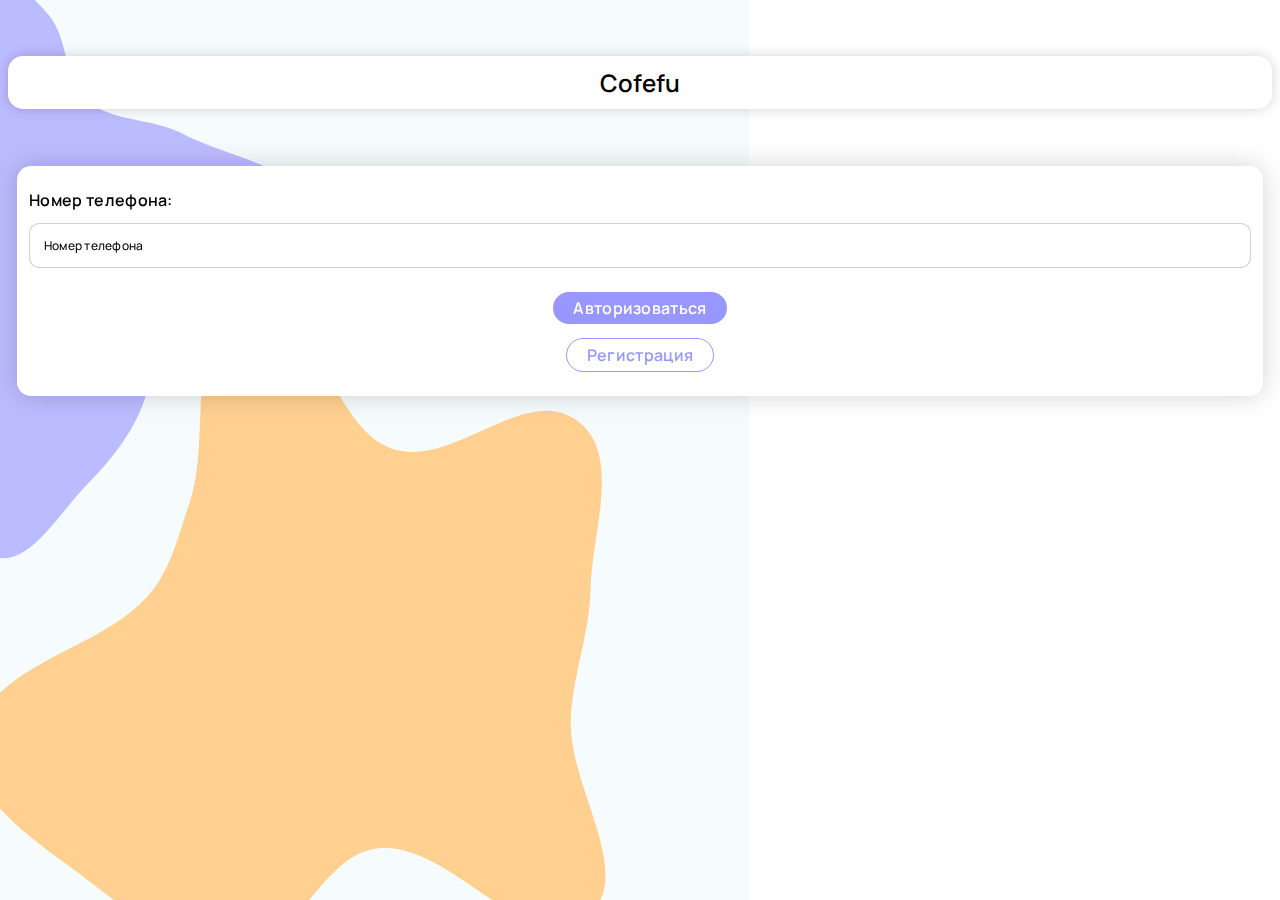
<file: index.html>
<!DOCTYPE html>
<html lang="ru">
<head>
    <meta charset="UTF-8">
    <meta name="viewport" content="width=device-width, initial-scale=1.0">
    <link rel="preconnect" href="https://fonts.googleapis.com">
    <link rel="preconnect" href="https://fonts.gstatic.com" crossorigin>
    <link href="https://fonts.googleapis.com/css2?family=Manrope:wght@300;400;500;600;700&display=swap" rel="stylesheet">
    <link rel="stylesheet" href="./styles/reset.css">
    <link rel="stylesheet" href="./styles/style.css">
    <title>Авторизация</title>
</head>
<body>
    <main>
        <section class="top">
            <p class="top__bar">
                Cofefu
            </p>
        </section>
        <section class="main">
            <form class="standart__form">
                <div class="content">
                    <div class="component">
                        <p class="auth__label" for="phonenumber">Номер телефона:</p>
                        <input class="standart__input" type="text" placeholder="Номер телефона" name="phonenumber" maxlength="12">
                    </div>
                    
                    <a href="confirm.html" class="button__purple">Авторизоваться</a>
                    <a href="signup.html" class="button__white">Регистрация</a>
                </div>
            </form>
        </section>
    </main>
</body>
</html>
</file>
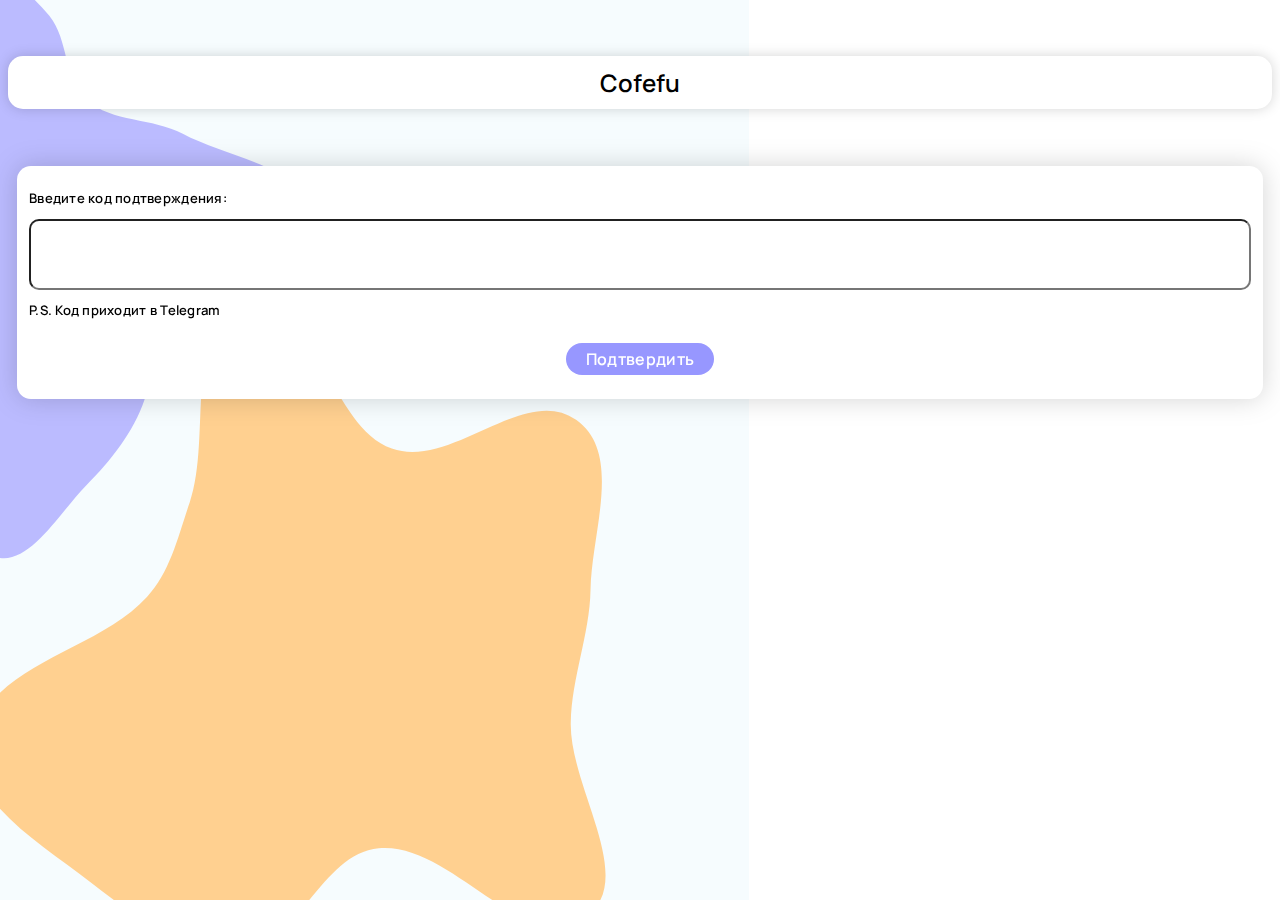
<file: confirm.html>
<!DOCTYPE html>
<html lang="ru">
<head>
    <meta charset="UTF-8">
    <meta name="viewport" content="width=device-width, initial-scale=1.0">
    <link rel="preconnect" href="https://fonts.googleapis.com">
    <link rel="preconnect" href="https://fonts.gstatic.com" crossorigin>
    <link href="https://fonts.googleapis.com/css2?family=Manrope:wght@300;400;500;600;700&display=swap" rel="stylesheet">
    <link rel="stylesheet" href="./styles/reset.css">
    <link rel="stylesheet" href="./styles/style.css">
    <title>Авторизация</title>
</head>
<body>
    <main>
        <section class="top">
            <p class="top__bar">
                Cofefu
            </p>
        </section>
        <section class="main">
            <form class="standart__form">
                <div class="content">
                    <div class="component">
                        <p class="small__label" for="confirm">Введите код подтверждения:</p>
                        <input class="confirm__input" type="text"name="phonenumber" maxlength="6">
                        <p class="confirm__text">P.S. Код приходит в Telegram</p>
                    </div>
                    
                    <a href="coffee.html" class="button__purple">Подтвердить</a>
                </div>
            </form>
        </section>
    </main>
</body>
</html>
</file>
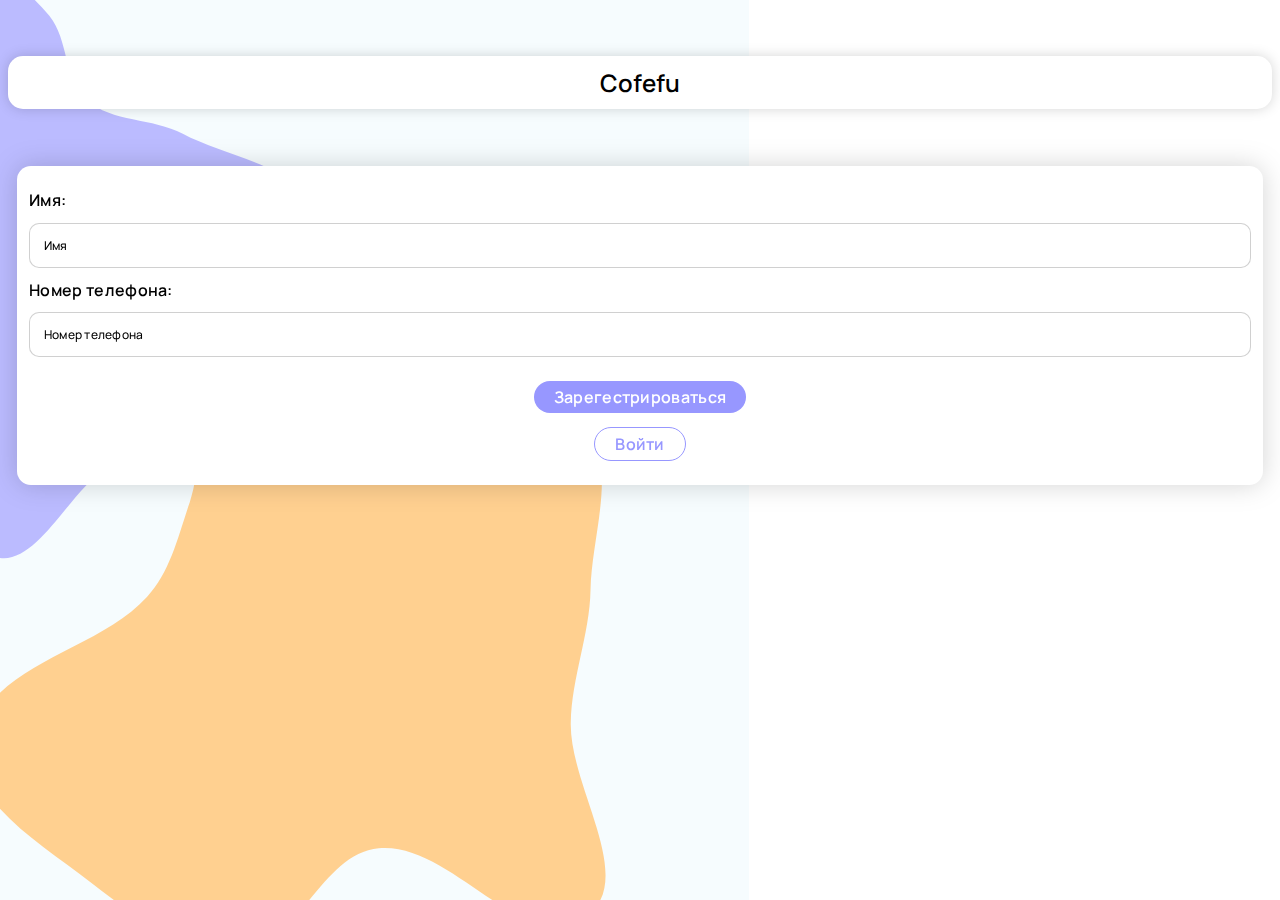
<file: signup.html>
<!DOCTYPE html>
<html lang="ru">
<head>
    <meta charset="UTF-8">
    <meta name="viewport" content="width=device-width, initial-scale=1.0">
    <link rel="preconnect" href="https://fonts.googleapis.com">
    <link rel="preconnect" href="https://fonts.gstatic.com" crossorigin>
    <link href="https://fonts.googleapis.com/css2?family=Manrope:wght@300;400;500;600;700&display=swap" rel="stylesheet">
    <link rel="stylesheet" href="./styles/reset.css">
    <link rel="stylesheet" href="./styles/style.css">
    <title>Авторизация</title>
</head>
<body>
    <main>
        <section class="top">
            <p class="top__bar">
                Cofefu
            </p>
        </section>
        <section class="main">
            <form class="standart__form">
                <div class="content">
                    <div class="component">
                        <p class="auth__label" for="phonenumber">Имя:</p>
                        <input class="standart__input" type="text" placeholder="Имя" name="phonenumber" maxlength="40">
                    </div>
                    <div class="component">
                        <p class="auth__label" for="phonenumber">Номер телефона:</p>
                        <input class="standart__input" type="text" placeholder="Номер телефона" name="phonenumber" maxlength="12">
                    </div>
                    <a href="confirm.html" class="button__purple">Зарегестрироваться</a>
                    <a href="index.html" class="button__white">Войти</a>
                </div>
            </form>
        </section>
    </main>
</body>
</html>
</file>
<file: styles/style.css>
body {
    background: url("../assets/auth.svg") no-repeat;
}

a {
    text-decoration: none;
}

.top {
    display: flex;
    margin-top: 56px;
    flex-direction: column;
    width: 100%;
    align-items: center;
}
.top__bar {
    width: calc(100% - 16px);
    color: #000;
    text-align: center;
    font-family: Manrope;
    font-size: 24px;
    font-style: normal;
    font-weight: 600;
    line-height: normal;
    padding: 10px 0;
    border-radius: 15px;
    background: #FFF;
    box-shadow: 0px 0px 13px 0px rgba(0, 0, 0, 0.17);
    position: relative;
}
.top__bar i {
    position: absolute;
    left: 16px;
    top: 14px;
    font-size: 24px;
}
.main {
    margin-top: 57px;
}

.auth__label {
    color: #000;
    font-family: Manrope;
    font-size: 16px;
    font-style: normal;
    font-weight: 600;
    line-height: 129.1%; /* 20.656px */
    letter-spacing: 0.32px;
}
.small__label {
    color: #000;
    font-family: Manrope;
    font-size: 13.147px;
    font-style: normal;
    font-weight: 600;
    line-height: 129.1%; /* 16.973px */
    letter-spacing: 0.263px;
}
.standart__form {
    display: flex;
    background-color: white;
    filter: drop-shadow(0px 0px 13px rgba(0, 0, 0, 0.17));
    border-radius: 14px;
    margin: 0 17px;
    
}
.standart__form > .content {
    padding: 24px 12px;
    display: flex;
    flex-direction: column;
    align-items: center;
    width: calc(100% - 24px);
}
.standart__form .component {
    display: flex;
    flex-direction: column;
    width: 100%;
}
.standart__form .component + .component {
    margin-top: 12px;
}
.standart__input {
    margin-top: 12px;
    /* height: 42px; */
    padding: 14px;
    border-radius: 10px;
    border: 1px solid rgba(66, 66, 66, 0.25);
}
.confirm__input { 
    margin-top: 12px;
    position: relative;
    border-radius: 10px;
    color: #000;
    padding: 9px 15px;
    font-family: Manrope;
    font-size: 36px;
    font-style: normal;
    font-weight: 500;
    line-height: 100%; /* 36px */
    letter-spacing: 30px;
}

.confirm__text {
    margin-top: 12px;
    color: #000;
    font-family: Manrope;
    font-size: 13.147px;
    font-style: normal;
    font-weight: 600;
    line-height: 129.1%; /* 16.973px */
    letter-spacing: 0.263px;
}
.standart__input::placeholder {
    color: #000;

    font-family: Manrope;
    font-size: 12px;
    font-style: normal;
    font-weight: 500;
    line-height: 129.1%; /* 15.492px */
    letter-spacing: 0.24px;
}
.standart__input:focus {
    padding: 14px;
    border: 1px solid #9797FF;
    transition: border 1s;
}
.standart__input::content {
    padding-left: 14px;
    color: #000;

    font-family: Manrope;
    font-size: 12px;
    font-style: normal;
    font-weight: 500;
    line-height: 129.1%; /* 15.492px */
    letter-spacing: 0.24px;
}
.button__purple {
    margin-top: 24px;
    color: #FFF;

    font-family: Manrope;
    font-size: 16px;
    font-style: normal;
    font-weight: 600;
    line-height: normal;
    letter-spacing: 0.32px;
    padding: 5px 20px;
    border-radius: 30px;
    background: #9797FF;
}
.button__white {
    margin-top: 14px;
    color: #9797FF;

    font-family: Manrope;
    font-size: 16px;
    font-style: normal;
    font-weight: 600;
    line-height: normal;
    letter-spacing: 0.32px;
    padding: 5px 20px;
    border: 1px solid #9797FF;
    border-radius: 30px;

    background: #FFF;
}
</file>
